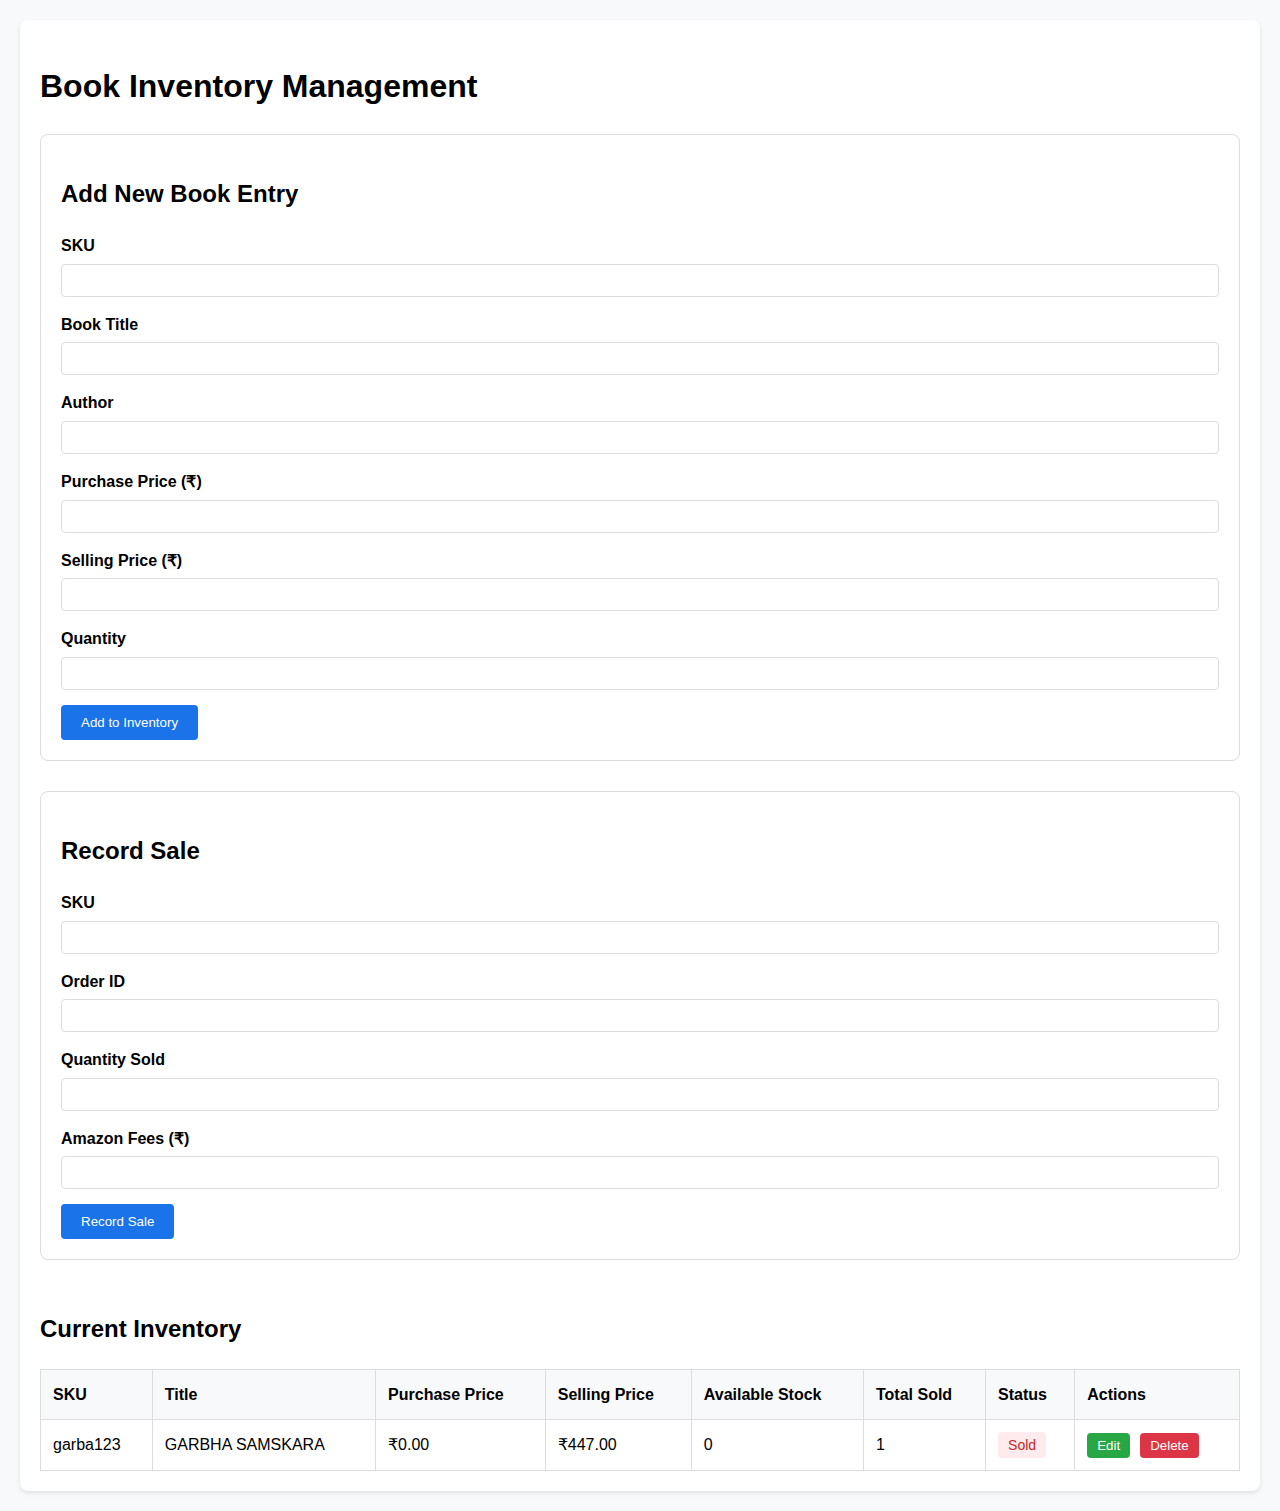
<file: index.html>
<!DOCTYPE html>
<html lang="en">
<head>
    <meta charset="UTF-8">
    <meta name="viewport" content="width=device-width, initial-scale=1.0">
    <title>Book Inventory Data Entry</title>
    <style>
        :root {
            --primary: #1a73e8;
            --border: #ddd;
            --background: #f8f9fa;
        }

        body {
            font-family: Arial, sans-serif;
            line-height: 1.6;
            margin: 0;
            padding: 20px;
            background: var(--background);
        }

        .container {
            max-width: 1200px;
            margin: 0 auto;
            background: white;
            padding: 20px;
            border-radius: 8px;
            box-shadow: 0 2px 4px rgba(0,0,0,0.1);
        }

        .form-section {
            margin-bottom: 30px;
            padding: 20px;
            border: 1px solid var(--border);
            border-radius: 8px;
        }

        .input-group {
            margin-bottom: 15px;
        }

        label {
            display: block;
            margin-bottom: 5px;
            font-weight: bold;
        }

        input, select {
            width: 100%;
            padding: 8px;
            border: 1px solid var(--border);
            border-radius: 4px;
            box-sizing: border-box;
        }

        button {
            background: var(--primary);
            color: white;
            padding: 10px 20px;
            border: none;
            border-radius: 4px;
            cursor: pointer;
        }

        button:hover {
            opacity: 0.9;
        }

        .table-container {
            overflow-x: auto;
        }

        table {
            width: 100%;
            border-collapse: collapse;
            margin-top: 20px;
        }

        th, td {
            border: 1px solid var(--border);
            padding: 12px;
            text-align: left;
        }

        th {
            background: var(--background);
        }

        .action-buttons {
            display: flex;
            gap: 10px;
        }

        .edit-btn, .delete-btn {
            padding: 5px 10px;
            border: none;
            border-radius: 4px;
            cursor: pointer;
        }

        .edit-btn {
            background: #28a745;
        }

        .delete-btn {
            background: #dc3545;
        }

        .status {
            padding: 5px 10px;
            border-radius: 4px;
            font-size: 14px;
        }

        .status-available {
            background: #e8f5e9;
            color: #2e7d32;
        }

        .status-sold {
            background: #ffebee;
            color: #c62828;
        }
    </style>
</head>
<body>
    <div class="container">
        <h1>Book Inventory Management</h1>

        <div class="form-section">
            <h2>Add New Book Entry</h2>
            <form id="inventoryForm">
                <div class="input-group">
                    <label for="sku">SKU</label>
                    <input type="text" id="sku" required>
                </div>

                <div class="input-group">
                    <label for="title">Book Title</label>
                    <input type="text" id="title" required>
                </div>

                <div class="input-group">
                    <label for="author">Author</label>
                    <input type="text" id="author" required>
                </div>

                <div class="input-group">
                    <label for="purchasePrice">Purchase Price (₹)</label>
                    <input type="number" id="purchasePrice" required>
                </div>

                <div class="input-group">
                    <label for="sellingPrice">Selling Price (₹)</label>
                    <input type="number" id="sellingPrice" required>
                </div>

                <div class="input-group">
                    <label for="quantity">Quantity</label>
                    <input type="number" id="quantity" required>
                </div>

                <button type="submit">Add to Inventory</button>
            </form>
        </div>

        <div class="form-section">
            <h2>Record Sale</h2>
            <form id="saleForm">
                <div class="input-group">
                    <label for="saleSku">SKU</label>
                    <input type="text" id="saleSku" required>
                </div>

                <div class="input-group">
                    <label for="orderID">Order ID</label>
                    <input type="text" id="orderID" required>
                </div>

                <div class="input-group">
                    <label for="saleQuantity">Quantity Sold</label>
                    <input type="number" id="saleQuantity" required>
                </div>

                <div class="input-group">
                    <label for="amazonFees">Amazon Fees (₹)</label>
                    <input type="number" id="amazonFees" required>
                </div>

                <button type="submit">Record Sale</button>
            </form>
        </div>

        <div class="table-container">
            <h2>Current Inventory</h2>
            <table id="inventoryTable">
                <thead>
                    <tr>
                        <th>SKU</th>
                        <th>Title</th>
                        <th>Purchase Price</th>
                        <th>Selling Price</th>
                        <th>Available Stock</th>
                        <th>Total Sold</th>
                        <th>Status</th>
                        <th>Actions</th>
                    </tr>
                </thead>
                <tbody>
                    <tr>
                        <td>garba123</td>
                        <td>GARBHA SAMSKARA</td>
                        <td>₹0.00</td>
                        <td>₹447.00</td>
                        <td>0</td>
                        <td>1</td>
                        <td><span class="status status-sold">Sold</span></td>
                        <td>
                            <div class="action-buttons">
                                <button class="edit-btn">Edit</button>
                                <button class="delete-btn">Delete</button>
                            </div>
                        </td>
                    </tr>
                </tbody>
            </table>
        </div>
    </div>

    <script>
        document.getElementById('inventoryForm').addEventListener('submit', function(e) {
            e.preventDefault();
            // Add inventory logic here
            alert('Book added to inventory');
        });

        document.getElementById('saleForm').addEventListener('submit', function(e) {
            e.preventDefault();
            // Add sale recording logic here
            alert('Sale recorded');
        });
    </script>
</body>
</html>
</file>
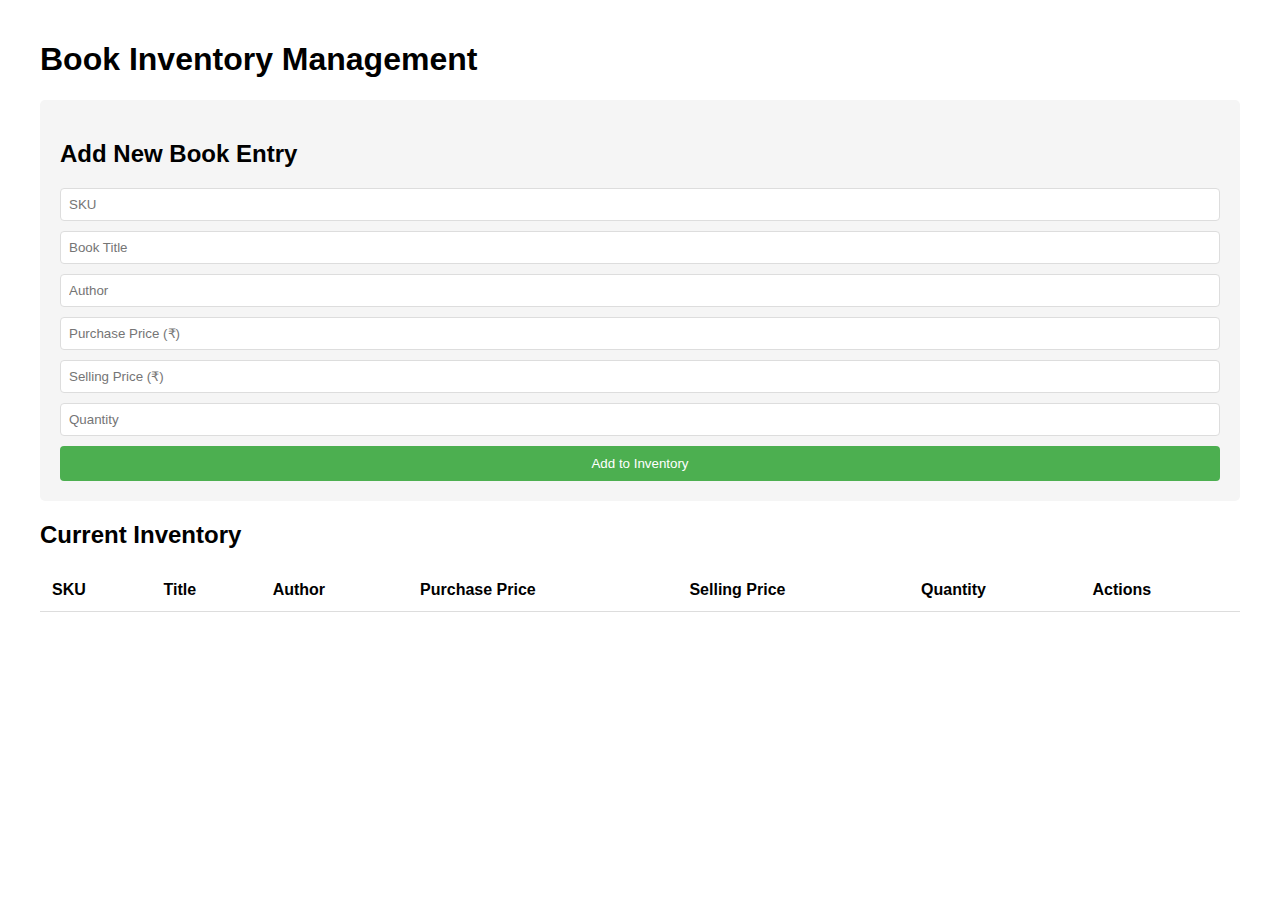
<file: inventory.html>
<!DOCTYPE html>
<html lang="en">
<head>
    <meta charset="UTF-8">
    <meta name="viewport" content="width=device-width, initial-scale=1.0">
    <title>Book Inventory Management</title>
    <link rel="stylesheet" href="styles.css">
</head>
<body>
    <h1>Book Inventory Management</h1>
    
    <!-- Add Book Form -->
    <div class="form-section">
        <h2>Add New Book Entry</h2>
        <form id="addBookForm">
            <input type="text" id="sku" placeholder="SKU" required>
            <input type="text" id="title" placeholder="Book Title" required>
            <input type="text" id="author" placeholder="Author" required>
            <input type="number" id="purchasePrice" placeholder="Purchase Price (₹)" required>
            <input type="number" id="sellingPrice" placeholder="Selling Price (₹)" required>
            <input type="number" id="quantity" placeholder="Quantity" required>
            <button type="submit">Add to Inventory</button>
        </form>
    </div>

    <!-- Inventory Table -->
    <div class="inventory-section">
        <h2>Current Inventory</h2>
        <table id="inventoryTable">
            <thead>
                <tr>
                    <th>SKU</th>
                    <th>Title</th>
                    <th>Author</th>
                    <th>Purchase Price</th>
                    <th>Selling Price</th>
                    <th>Quantity</th>
                    <th>Actions</th>
                </tr>
            </thead>
            <tbody></tbody>
        </table>
    </div>
</body>
</html>
</file>
<file: styles.css>
body {
    font-family: Arial, sans-serif;
    max-width: 1200px;
    margin: 0 auto;
    padding: 20px;
}

.form-section {
    background: #f5f5f5;
    padding: 20px;
    border-radius: 5px;
    margin-bottom: 20px;
}

form {
    display: grid;
    gap: 10px;
}

input {
    padding: 8px;
    border: 1px solid #ddd;
    border-radius: 4px;
}

button {
    background: #4CAF50;
    color: white;
    padding: 10px;
    border: none;
    border-radius: 4px;
    cursor: pointer;
}

table {
    width: 100%;
    border-collapse: collapse;
}

th, td {
    padding: 12px;
    text-align: left;
    border-bottom: 1px solid #ddd;
}
</file>
